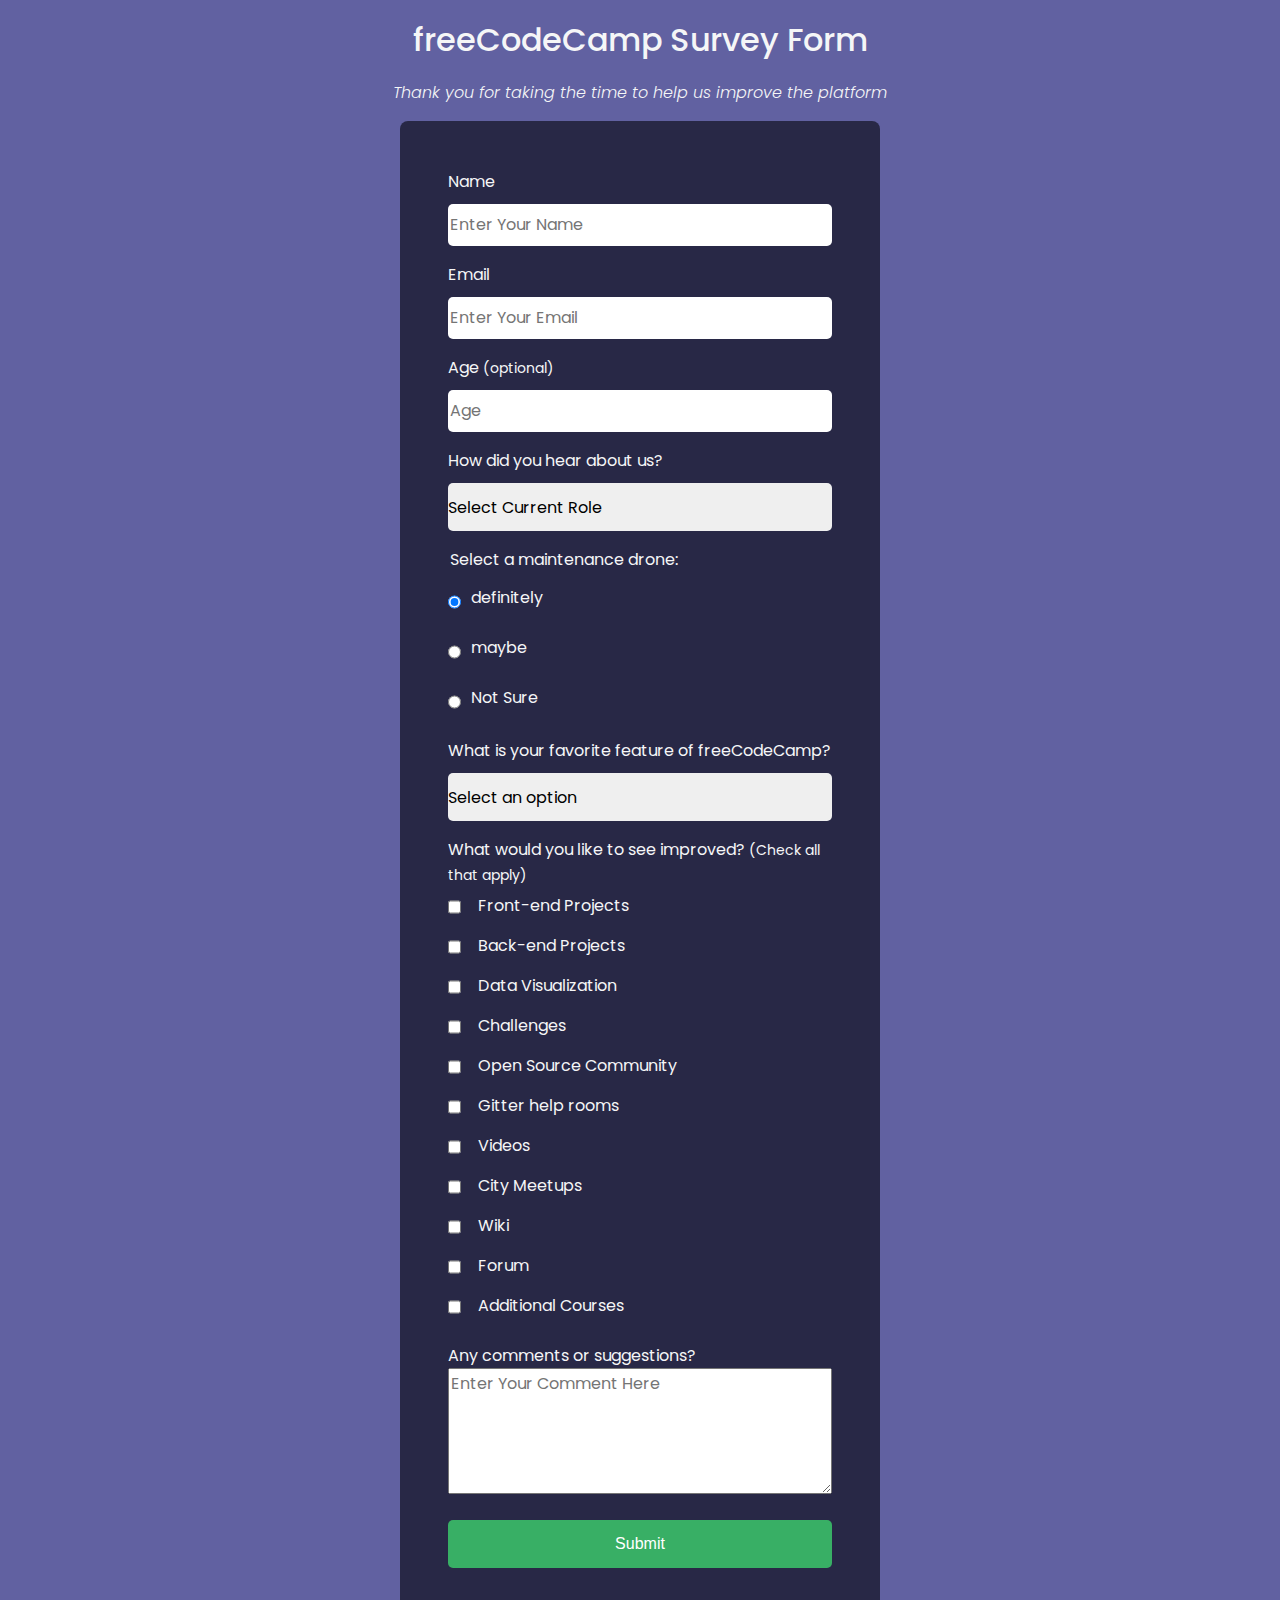
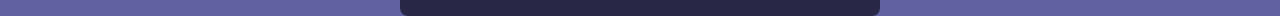
<file: survey-form/index.html>
<!DOCTYPE html>
<html lang="en">
  <head>
    <meta charset="UTF-8" />
    <title>freeCodeCamp Survey Form</title>
    <link rel="stylesheet" href="styles.css" />
  </head>
  <body>
    <div class="title">
      <h1 id="title">freeCodeCamp Survey Form</h1>
      <p id="description">
        Thank you for taking the time to help us improve the platform
      </p>
    </div>
    <form id="survey-form">
      <div class="input-form">
        <label for="name" id="name-label">Name </label>
        <input
          id="name"
          name="name"
          type="text"
          required
          placeholder="Enter Your Name" />
      </div>
      <div class="input-form">
        <label for="email" id="email-label">Email </label>
        <input
          id="email"
          name="email"
          type="email"
          required
          placeholder="Enter Your Email" />
      </div>
      <div class="input-form">
        <label for="number" id="number-label"
          >Age <span>(optional)</span>
        </label>
        <input
          id="number"
          name="number"
          type="number"
          min="1"
          max="100"
          required
          placeholder="Age" />
      </div>
      <div class="input-form">
        <label for="dropdown ">How did you hear about us? </label>
        <select id="dropdown" name="dropdown" required>
          <option value="">Select Current Role</option>
          <option value="Student">Student</option>
          <option value="Full Time Job">Full Time Job</option>
          <option value="Full Time Learner">Full Time Learner</option>
          <option value="Prefer Not To Say">Prefer Not To Say</option>
          <option value="Other">Other</option>
        </select>
      </div>
      <div class="input-form">
        <legend>Select a maintenance drone:</legend>
        <div>
          <input
            type="radio"
            id="definitely"
            name="maintenance-drone"
            value="definitely"
            checked />
          <label for="definitely">definitely</label>
        </div>
        <div>
          <input
            type="radio"
            id="maybe"
            name="maintenance-drone"
            value="maybe" />
          <label for="maybe">maybe</label>
        </div>
        <div>
          <input
            type="radio"
            id="not-sure"
            name="maintenance-drone"
            value="not-sure" />
          <label for="not-sure">Not Sure</label>
        </div>
      </div>

      <div class="input-form">
        <label for="feature"
          >What is your favorite feature of freeCodeCamp?</label
        >
        <select id="feature" name="feature">
          <option value="">Select an option</option>
          <option value="Challenges">Challenges</option>
          <option value="Projects">Projects</option>
          <option value="Community">Community</option>
          <option value="Open Source">Open Source</option>
        </select>
      </div>
      <div class="input-form">
        <label for=""
          >What would you like to see improved?
          <span>(Check all that apply)</span>
        </label>
        <label for="front-end-projects">
          <input
            class="inline"
            id="front-end-projects"
            type="checkbox"
            required
            value="Front-end Projects"
            name="front-end-projects" />
          Front-end Projects
        </label>
        <label for="back-end-projects">
          <input
            class="inline"
            id="back-end-projects"
            type="checkbox"
            required
            value="Back-end Projects"
            name="back-end-projects" />
          Back-end Projects
        </label>
        <label for="data-visualization">
          <input
            class="inline"
            id="data-visualization"
            type="checkbox"
            required
            value="Data Visualization"
            name="data-visualization" />
          Data Visualization
        </label>
        <label for="challenges">
          <input
            class="inline"
            id="challenges"
            type="checkbox"
            required
            value="Challenges"
            name="challenges" />
          Challenges
        </label>
        <label for="open-source-community">
          <input
            class="inline"
            id="open-source-community"
            type="checkbox"
            required
            value="Open-source Community"
            name="open-source-community" />
          Open Source Community
        </label>
        <label for="gitter-help-room">
          <input
            class="inline"
            id="gitter-help-room"
            type="checkbox"
            required
            value="Gitter Help Room"
            name="gitter-help-room" />
          Gitter help rooms
        </label>
        <label for="videos">
          <input
            class="inline"
            id="videos"
            type="checkbox"
            value="videos"
            required
            name="videos" />
          Videos
        </label>
        <label for="city-meetups">
          <input
            class="inline"
            id="city-meetups"
            value="City Meetups"
            type="checkbox"
            required
            name="city-meetups" />
          City Meetups
        </label>
        <label for="wiki">
          <input
            class="inline"
            id="wiki"
            type="checkbox"
            required
            value="wiki"
            name="wiki" />
          Wiki
        </label>
        <label for="forum">
          <input
            class="inline"
            id="forum"
            value="forum"
            type="checkbox"
            required
            name="forum" />
          Forum
        </label>
        <label for="additional-courses">
          <input
            class="inline"
            id="additional-courses"
            type="checkbox"
            required
            value="Additional Courses"
            name="additional-courses" />
          Additional Courses
        </label>
      </div>
      <div class="input-form">
        <label for="">Any comments or suggestions?</label>
        <textarea
          name=""
          id=""
          rows="8"
          cols="30"
          placeholder="Enter Your Comment Here"></textarea>
      </div>
      <input type="submit" id="submit" value="Submit" />
    </form>
  </body>
</html>
</file>
<file: survey-form/styles.css>
@import url("https://fonts.googleapis.com/css2?family=Poppins:ital,wght@0,100;0,200;0,300;0,400;0,500;0,600;0,700;0,800;0,900;1,100;1,200;1,300;1,400;1,500;1,600;1,700;1,800;1,900&display=swap");

body {
  width: 100%;
  height: 100vh;
  margin: 0;
  background-color: #6161a1;
  color: #f5f6f7;
  font-family: "Poppins", sans-serif;
  font-size: 16px;
}

.title {
  margin: 1rem 0;
}

h1 {
  margin: auto;
  text-align: center;
  font-weight: 500;
}

p {
  text-align: center;
  font-style: italic;
  font-weight: 300;
}

form {
  width: 30vw;
  margin: auto;
  padding: 3rem 3rem;
  background-color: #282846;
  border-radius: 8px;
  display: flex;
  flex-direction: column;
  gap: 1rem;
}

.input-form {
  display: flex;
  flex-direction: column;
}

label {
  display: block;
}

span {
  font-size: 14px;
}

input,
select {
  margin: 10px 0 0 0;
  min-height: 3em;
  border-radius: 5px;
  border: none;
}

input::placeholder {
  font-family: "Poppins", sans-serif;
  font-size: 16px;
}

textarea::placeholder {
  font-family: "Poppins", sans-serif;
  font-size: 16px;
}

select {
  font-family: "Poppins", sans-serif;
  -webkit-appearance: none;
  font-size: 16px;
}

.inline {
  width: unset;
  margin: 0 1em 0 0;
  vertical-align: middle;
  display: inline;
}

input[type="submit"] {
  background-color: #38af65;
  color: white;
  font-size: 16px;
  cursor: pointer;
}

.input-form div {
  display: flex;
  align-items: center;
  gap: 10px;
}
</file>
